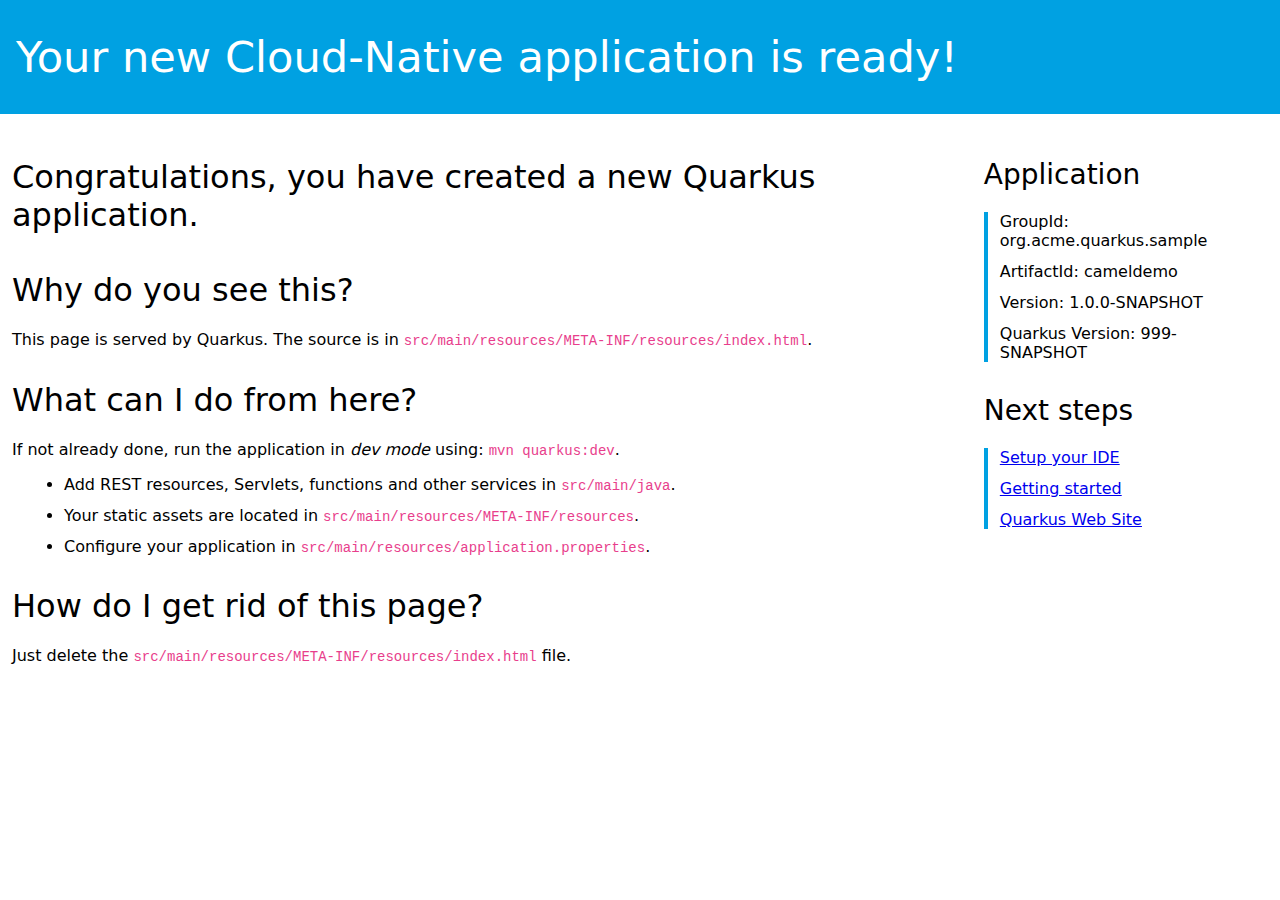
<file: consumer/src/main/resources/META-INF/resources/index.html>
<!DOCTYPE html>
<html lang="en">
<head>
    <meta charset="UTF-8">
    <title>cameldemo - 1.0.0-SNAPSHOT</title>
    <style>
        h1, h2, h3, h4, h5, h6 {
            margin-bottom: 0.5rem;
            font-weight: 400;
            line-height: 1.5;
        }

        h1 {
            font-size: 2.5rem;
        }

        h2 {
            font-size: 2rem
        }

        h3 {
            font-size: 1.75rem
        }

        h4 {
            font-size: 1.5rem
        }

        h5 {
            font-size: 1.25rem
        }

        h6 {
            font-size: 1rem
        }

        .lead {
            font-weight: 300;
            font-size: 2rem;
        }

        .banner {
            font-size: 2.7rem;
            margin: 0;
            padding: 2rem 1rem;
            background-color: #00A1E2;
            color: white;
        }

        body {
            margin: 0;
            font-family: -apple-system, system-ui, "Segoe UI", Roboto, "Helvetica Neue", Arial, sans-serif, "Apple Color Emoji", "Segoe UI Emoji", "Segoe UI Symbol", "Noto Color Emoji";
        }

        code {
            font-family: SFMono-Regular, Menlo, Monaco, Consolas, "Liberation Mono", "Courier New", monospace;
            font-size: 87.5%;
            color: #e83e8c;
            word-break: break-word;
        }

        .left-column {
            padding: .75rem;
            max-width: 75%;
            min-width: 55%;
        }

        .right-column {
            padding: .75rem;
            max-width: 25%;
        }

        .container {
            display: flex;
            width: 100%;
        }

        li {
            margin: 0.75rem;
        }

        .right-section {
            margin-left: 1rem;
            padding-left: 0.5rem;
        }

        .right-section h3 {
            padding-top: 0;
            font-weight: 200;
        }

        .right-section ul {
            border-left: 0.3rem solid #00A1E2;
            list-style-type: none;
            padding-left: 0;
        }

    </style>
</head>
<body>

<div class="banner lead">
    Your new Cloud-Native application is ready!
</div>

<div class="container">
    <div class="left-column">
        <p class="lead"> Congratulations, you have created a new Quarkus application.</p>

        <h2>Why do you see this?</h2>

        <p>This page is served by Quarkus. The source is in
            <code>src/main/resources/META-INF/resources/index.html</code>.</p>

        <h2>What can I do from here?</h2>

        <p>If not already done, run the application in <em>dev mode</em> using: <code>mvn quarkus:dev</code>.
        </p>
        <ul>
          <li>Add REST resources, Servlets, functions and other services in <code>src/main/java</code>.</li>
          <li>Your static assets are located in <code>src/main/resources/META-INF/resources</code>.</li>
          <li>Configure your application in <code>src/main/resources/application.properties</code>.
          </li>
        </ul>

        <h2>How do I get rid of this page?</h2>
        <p>Just delete the <code>src/main/resources/META-INF/resources/index.html</code> file.</p>
    </div>
    <div class="right-column">
        <div class="right-section">
            <h3>Application</h3>
            <ul>
                <li>GroupId: org.acme.quarkus.sample</li>
                <li>ArtifactId: cameldemo</li>
                <li>Version: 1.0.0-SNAPSHOT</li>
                <li>Quarkus Version: 999-SNAPSHOT</li>
            </ul>
        </div>
        <div class="right-section">
            <h3>Next steps</h3>
            <ul>
                <li><a href="https://quarkus.io/guides/maven-tooling.html">Setup your IDE</a></li>
                <li><a href="https://quarkus.io/guides/getting-started.html">Getting started</a></li>
                <li><a href="https://quarkus.io">Quarkus Web Site</a></li>
            </ul>
        </div>
    </div>
</div>


</body>
</html>
</file>
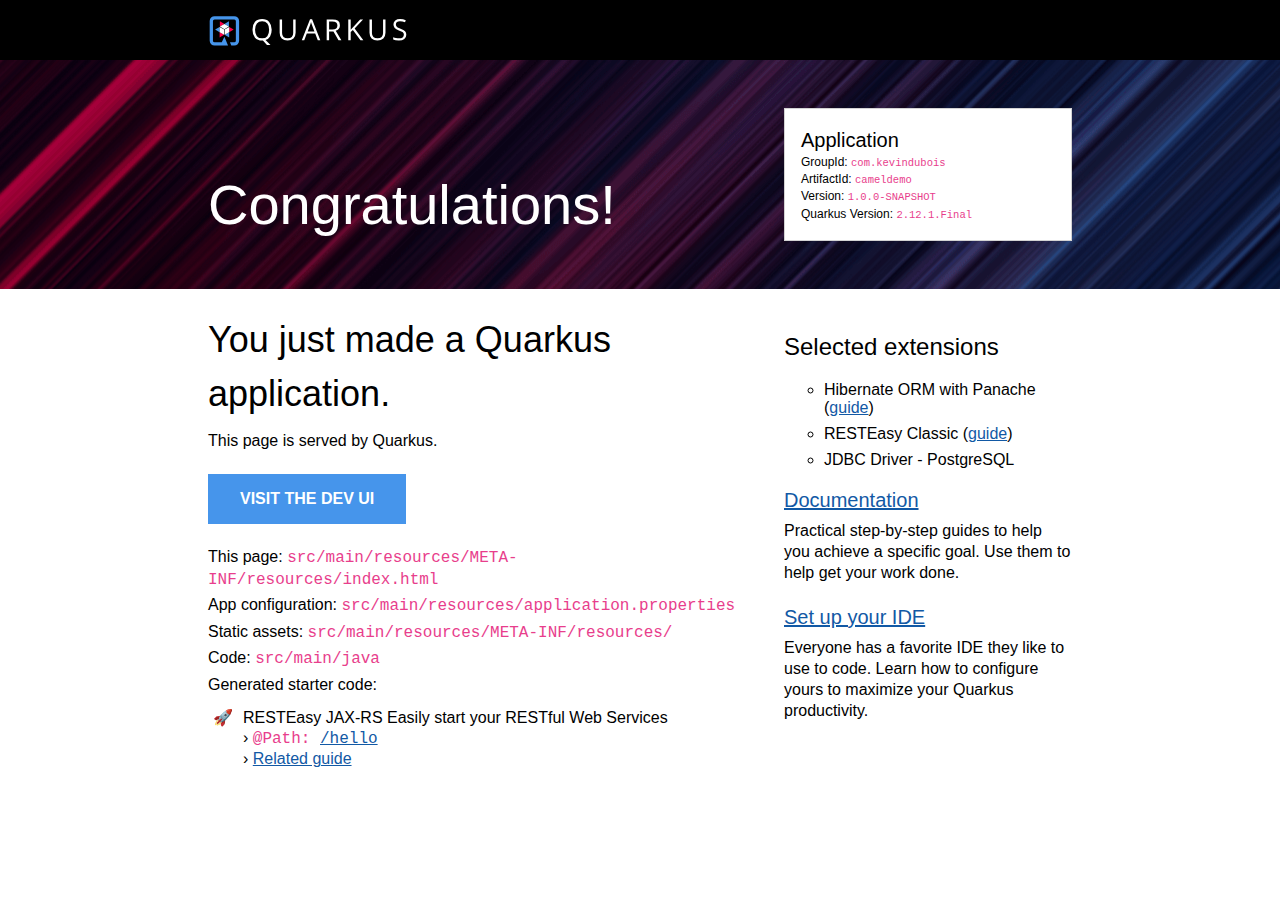
<file: results/src/main/resources/META-INF/resources/index.html>
<!DOCTYPE html>
<html lang="en">
    <head>
        <meta charset="UTF-8">
        <title>cameldemo - 1.0.0-SNAPSHOT</title>
        <style>
            body {
                margin: 0;
                font-family: Roboto, "Helvetica Neue", Arial, sans-serif;
            }
            code {
                font-family: "Courier New", monospace;
                color: #e83e8c;
                word-break: break-word;
            }
            h1, h2, h3, h4, h5, h6 {
                margin-bottom: 0.5rem;
                font-weight: 400;
                line-height: 1.5;
            }
            h1 { font-size: 2.25rem; }
            h2 { font-size: 1.6rem }
            h3 { font-size: 1.5rem }
            h4 { font-size: 1.4rem }
            h5 { font-size: 1.25rem }
            h6 { font-size: 1rem }
            p {
                padding: .15rem 0;
                margin: 0;
                line-height: 1.3rem;
            }
            a {
                text-decoration: underline;
                color: #1259A5;
            }
            a:hover, a:active { color: #c00; }
            .grid {
                display: grid;
                grid-template-columns: repeat(12, 1fr);
                clear: both;
            }
            .header-wrapper {
                padding: 0 13rem;
                background: black;
            }
            .banner-wrapper {
                padding: 0 13rem;
                background: url([data-uri]) repeat-x, #0D1C2C;
            }
            .content-wrapper {
                padding: 0 13rem;
                background: white;
            }
            .header {
                background-position: 0 1rem;
                min-height: 60px;
                grid-column: span 12;
            }
            #quarkus-logo-svg {
                width: 200px;
                height: 30px;
                padding-top: 1rem;
            }
            .banner {
                grid-column: span 12;
                padding: 2rem 0;
            }
            .callout {
                color: white;
                font-size: 3.5rem;
                margin: 0;
                padding-top: 5rem;
                grid-column: span 8;
            }
            .app-details {
                margin: 1rem 0;
                border: 1px solid lightgrey;
                padding: 1rem;
                background: white;
                font-size: .75rem;
                font-weight: 300;
                grid-column: span 4;
            }
            .app-details code { font-size: 87.5%; }
            .app-details ul {
                list-style-type: none;
                padding: 0;
                margin: 0;
            }
            .app-details ul li { margin-bottom: 0.2rem; }
            .app-details h5 {
                margin: 0;
                padding: 0;
            }
            .left-column {
                grid-column: span 8;
                padding-right: 3rem;
            }
            .left-column p {
                padding: .15rem 0;
                margin: 0;
                font-weight: 300;
            }
            .left-column ul {
                margin: 0;
                padding: 10px 0 0 25px;
                list-style-type: "\1F680";
                font-weight: 300;
            }
            .left-column li { padding-left: 10px; }
            .left-column .cta-button {
                margin: 20px 0;
                display: inline-block;
                padding: 1rem 2rem;
                background-color: #4695EB;
                font-weight: 600;
                color: white;
                text-decoration: none;
                text-transform: uppercase;
            }
            .right-column {
                grid-column: span 4;
                margin-top: 1rem;
                font-weight: 200;
            }
            .right-column h5 {
                padding: 1rem 0 .25rem 0;
                margin: 0;
                font-weight: 300;
            }
            .right-column h3 { font-weight: 400;}
            .right-column ul {
                margin: 0;
                list-style-type: circle;
            }
            .right-column li {
                padding: .5rem 0 0 0;
            }
            .provided-code {
                line-height: 20px;
            }
            .provided-code b {
                font-weight: 400;
                margin-bottom: 15px;
            }
            @media screen and (max-width: 1023px) {
                .header-wrapper {
                    padding: 0 1rem;
                    background: black;
                }
                .banner-wrapper { padding: 0 1rem; }
                .content-wrapper {
                    padding: 0 1rem;
                    background: white;
                }
                .left-column {
                    grid-column: span 12;
                }
                .right-column {
                    grid-column: span 12;
                    margin: 3rem 0;
                }
                .callout {
                    color: white;
                    font-size: 3.5rem;
                    margin: 0;
                    padding: 1rem 0;
                    grid-column: span 12;
                }
                .app-details {
                    margin: 1rem 0;
                    border: 1px solid lightgrey;
                    padding: 1rem;
                    background: white;
                    font-size: 1rem;
                    font-weight: 300;
                    grid-column: span 12;
                }
            }
        </style>
    </head>
    <body>
        <div class="header-wrapper">
            <div class="grid">
                <div class="header">
                    <svg id="quarkus-logo-svg" data-name="Quarkus Logo" xmlns="http://www.w3.org/2000/svg" viewBox="0 0 1280 195">
                        <defs>
                            <style>.cls-1 {
                                fill: #fff;
                            }

                            .cls-2 {
                                fill: #4695eb;
                            }

                            .cls-3 {
                                fill: #ff004a;
                            }</style>
                        </defs>
                        <title>quarkus_logo_horizontal_rgb_1280px_reverse</title>
                        <path class="cls-1"
                              d="M404,89.39q0,25.9-10.49,43.07a52.31,52.31,0,0,1-29.61,23.24l32.3,33.39H373.29l-26.45-30.44-5.11.19q-30,0-46.27-18.22T279.17,89.2q0-32.93,16.34-51.05T341.92,20q29.24,0,45.66,18.45T404,89.39Zm-108.14,0q0,27.39,11.74,41.55t34.11,14.15q22.56,0,34.07-14.11t11.51-41.59q0-27.21-11.47-41.27T341.92,34.05q-22.56,0-34.3,14.16T295.88,89.39Z"/>
                        <path class="cls-1"
                              d="M559.56,22.15V109.4q0,23.05-14,36.25T507,158.84q-24.51,0-37.92-13.29T455.7,109V22.15h15.78v88q0,16.88,9.28,25.91t27.29,9q17.16,0,26.45-9.08T543.78,110V22.15Z"/>
                        <path class="cls-1"
                              d="M703.6,157,686.7,114.1H632.31L615.6,157h-16L653.29,21.6h13.27L719.93,157Zm-21.82-57L666,58.21q-3.07-7.92-6.32-19.46a172.55,172.55,0,0,1-5.85,19.46l-16,41.78Z"/>
                        <path class="cls-1"
                              d="M777.19,100.92V157H761.4V22.15h37.23q25,0,36.89,9.5t11.93,28.59q0,26.74-27.29,36.16L857,157H838.35l-32.86-56.07Zm0-13.47h21.62q16.71,0,24.51-6.6t7.79-19.78q0-13.37-7.93-19.27T797.7,35.89H777.19Z"/>
                        <path class="cls-1"
                              d="M999.75,157H981.18L931.71,91.6l-14.2,12.54V157H901.73V22.15h15.78V89l61.54-66.87h18.66L943.13,80.72Z"/>
                        <path class="cls-1"
                              d="M1143.69,22.15V109.4q0,23.05-14,36.25t-38.52,13.19q-24.5,0-37.92-13.29T1039.82,109V22.15h15.78v88q0,16.88,9.28,25.91t27.29,9q17.17,0,26.46-9.08t9.28-26.06V22.15Z"/>
                        <path class="cls-1"
                              d="M1279,121.11q0,17.8-13,27.76t-35.28,10q-24.13,0-37.13-6.18V137.53a97.82,97.82,0,0,0,18.2,5.53,95.67,95.67,0,0,0,19.49,2q15.78,0,23.76-6t8-16.55q0-7-2.83-11.48t-9.46-8.26q-6.65-3.78-20.19-8.58-18.94-6.72-27.06-16t-8.12-24.07q0-15.58,11.79-24.81t31.18-9.22a92.55,92.55,0,0,1,37.22,7.37l-4.91,13.65q-16.82-7-32.68-7-12.53,0-19.58,5.35t-7.06,14.85q0,7,2.6,11.48t8.77,8.21q6.18,3.73,18.89,8.26,21.36,7.56,29.38,16.23T1279,121.11Z"/>
                        <polygon class="cls-2" points="126.05 34.6 96.61 51.59 126.05 68.59 126.05 34.6"/>
                        <polygon class="cls-3" points="67.17 34.6 67.17 68.59 96.61 51.59 67.17 34.6"/>
                        <polygon class="cls-1" points="126.05 68.59 96.61 51.59 67.17 68.59 96.61 85.59 126.05 68.59"/>
                        <polygon class="cls-2" points="36.13 88.36 65.57 105.36 65.57 71.37 36.13 88.36"/>
                        <polygon class="cls-3" points="65.57 139.35 95.01 122.36 65.57 105.36 65.57 139.35"/>
                        <polygon class="cls-1" points="65.57 71.37 65.57 105.36 95.01 122.36 95.01 88.36 65.57 71.37"/>
                        <polygon class="cls-2" points="127.65 139.35 127.65 105.36 98.21 122.36 127.65 139.35"/>
                        <polygon class="cls-3" points="157.09 88.36 127.65 71.37 127.65 105.36 157.09 88.36"/>
                        <polygon class="cls-1" points="98.21 122.36 127.65 105.36 127.65 71.37 98.21 88.36 98.21 122.36"/>
                        <path class="cls-2"
                              d="M160.5,1H32.72A31.81,31.81,0,0,0,1,32.72V160.5a31.81,31.81,0,0,0,31.72,31.72h87.51L96.61,134.85,79.48,171.07H32.72A10.71,10.71,0,0,1,22.15,160.5V32.72A10.71,10.71,0,0,1,32.72,22.15H160.5a10.71,10.71,0,0,1,10.57,10.57V160.5a10.71,10.71,0,0,1-10.57,10.57H132.77l8.71,21.15h19a31.81,31.81,0,0,0,31.72-31.72V32.72A31.81,31.81,0,0,0,160.5,1Z"/>
                    </svg>
                </div>
            </div>
        </div>
        <div class="banner-wrapper">
            <div class="grid">
                <div class="banner">
                    <div class="grid">
                        <div class="callout">Congratulations!</div>
                        <div class="app-details">
                            <h5>Application</h5>
                            <ul>
                                <li>GroupId: <code>com.kevindubois</code></li>
                                <li>ArtifactId: <code>cameldemo</code></li>
                                <li>Version: <code>1.0.0-SNAPSHOT</code></li>
                                <li>Quarkus Version: <code>2.12.1.Final</code></li>
                            </ul>
                        </div>
                    </div>
                </div>
            </div>
        </div>
        <div class="content-wrapper">
            <div class="grid">
                <div class="left-column">
                    <h1>You just made a Quarkus application.</h1>
                    <p>This page is served by Quarkus.</p>
                    <a href="/q/dev/" class="cta-button">Visit the Dev UI</a>
                    <p>This page: <code>src/main/resources/META-INF/resources/index.html</code></p>
                    <p>App configuration: <code>src/main/resources/application.properties</code></p>
                    <p>Static assets: <code>src/main/resources/META-INF/resources/</code></p>
                    <p>Code: <code>src/main/java</code></p>
                    <p>Generated starter code:</p>
                    <ul class="provided-code">
                                <li class="provided-code">
            <b>RESTEasy JAX-RS</b>&nbsp;Easily start your RESTful Web Services
            <br />&rsaquo; <code>@Path: <a href="/hello" class="path-link" target="_blank">/hello</a></code>
            <br />&rsaquo; <a href="https://quarkus.io/guides/getting-started#the-jax-rs-resources" class="guide-link" target="_blank">Related guide</a>
        </li>

                    </ul>
                </div>
                <div class="right-column">
                    <h3>Selected extensions</h3>
                    <ul>
                        <li title="Simplify your persistence code for Hibernate ORM via the active record or the repository pattern">Hibernate ORM with Panache (<a href="https://quarkus.io/guides/hibernate-orm-panache" target="_blank">guide</a>)</li>
                        <li title="REST endpoint framework implementing JAX-RS and more">RESTEasy Classic (<a href="https://quarkus.io/guides/resteasy" target="_blank">guide</a>)</li>
                        <li title="Connect to the PostgreSQL database via JDBC">JDBC Driver - PostgreSQL</li>
                    </ul>
                    <h5><a href="https://quarkus.io/guides/">Documentation</a></h5>
                    <p>Practical step-by-step guides to help you achieve a specific goal. Use them to help get your work
                        done.</p>
                    <h5><a href="https://quarkus.io/guides/maven-tooling">Set up your IDE</a></h5>
                    <p>Everyone has a favorite IDE they like to use to code. Learn how to configure yours to maximize your
                        Quarkus productivity.</p>
                </div>
            </div>
        </div>
    </body>
</html>
</file>
